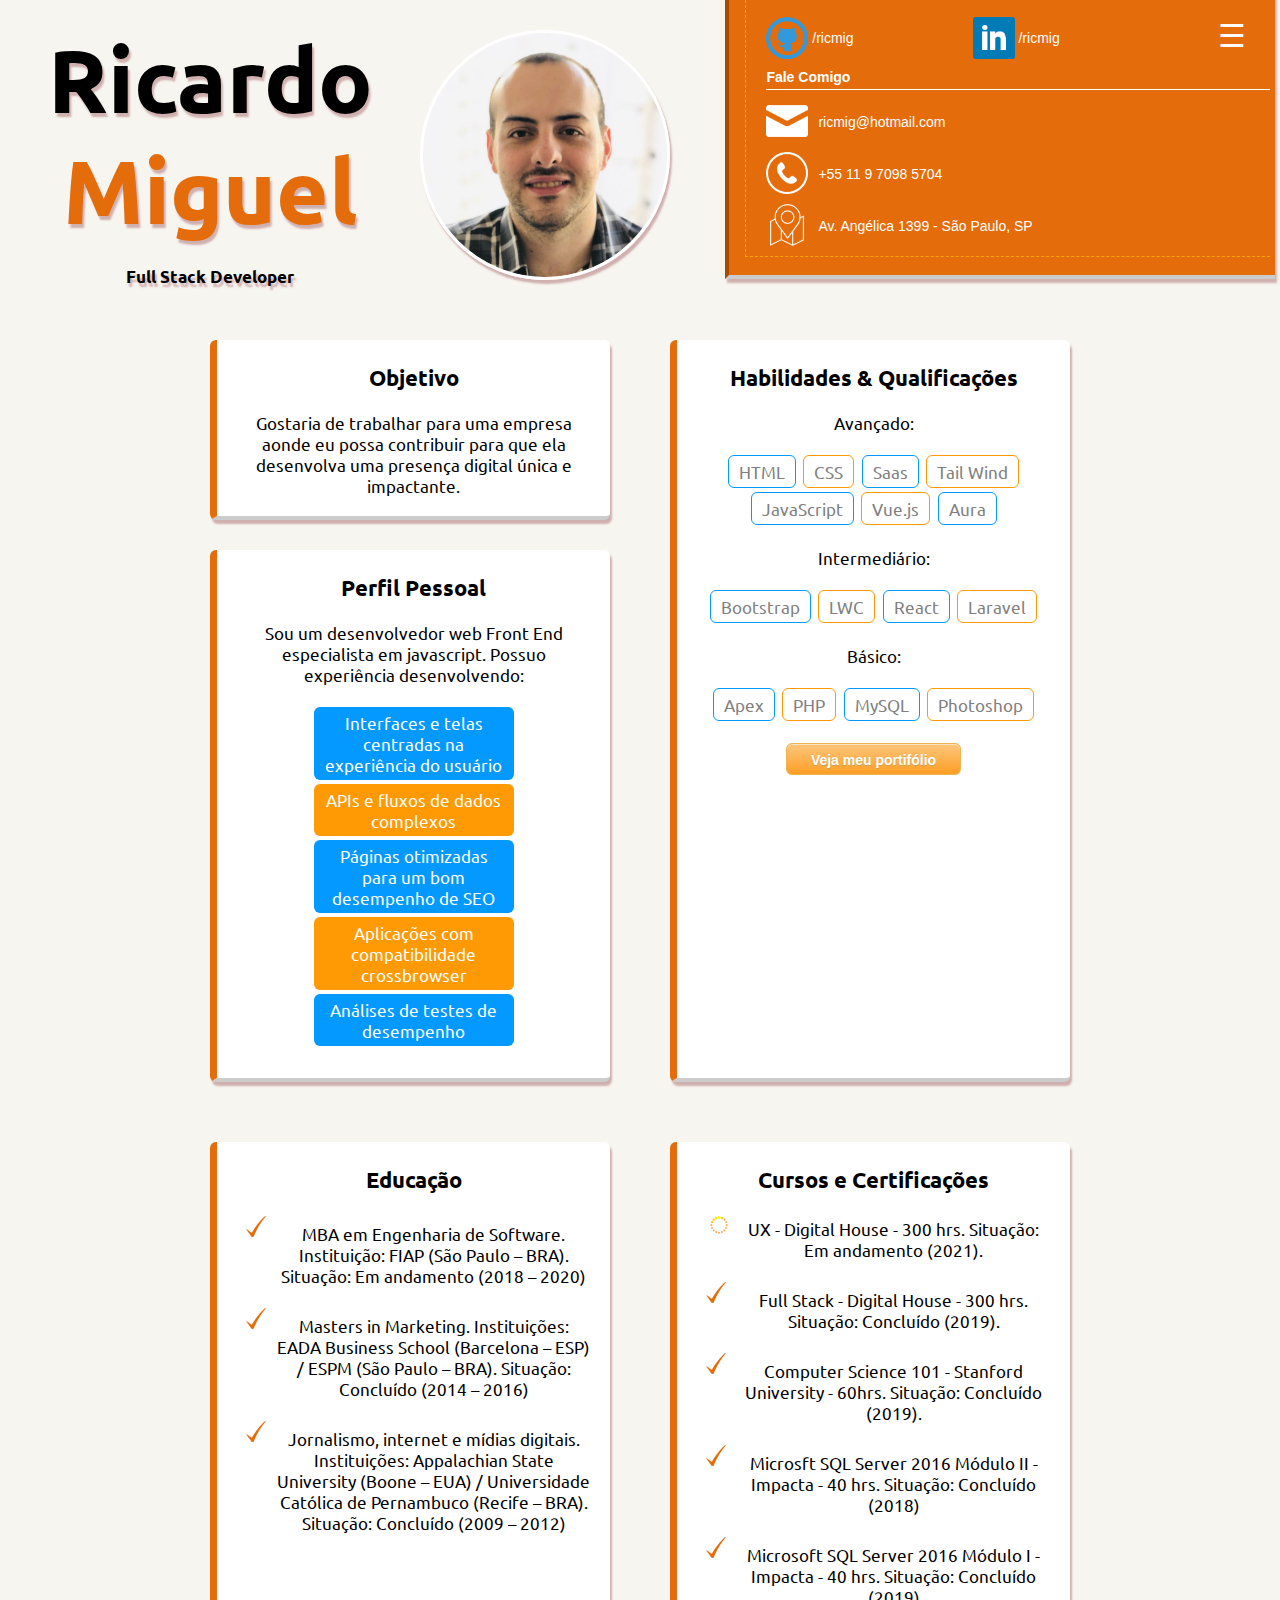
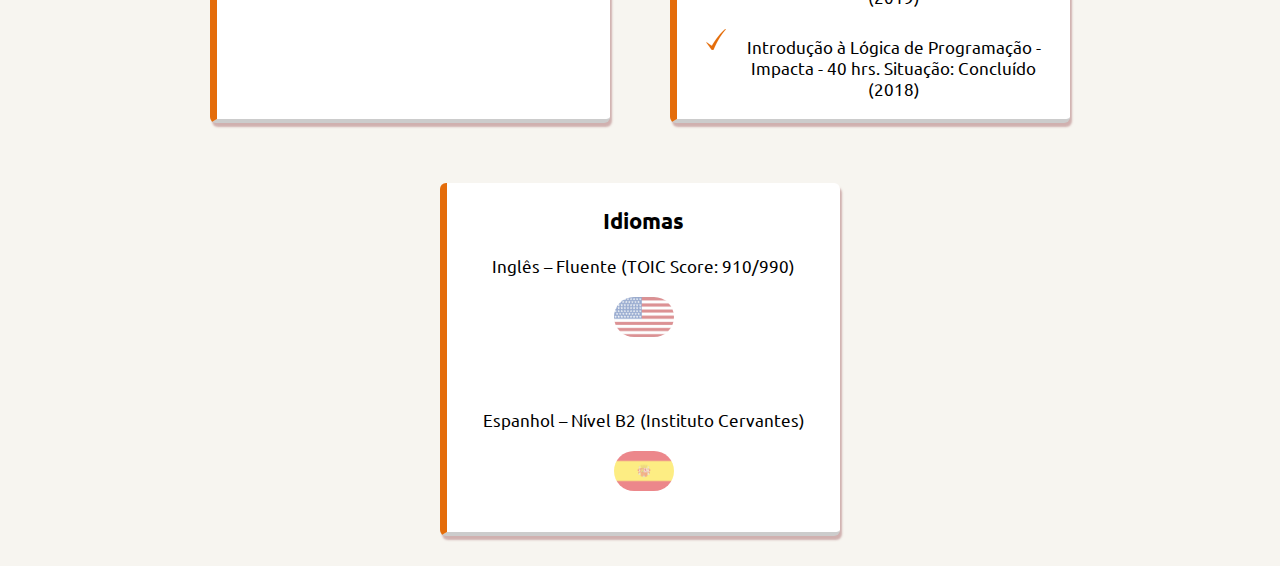
<file: index.html>
<!DOCTYPE html>
<html lang="en">

<head>
    <meta charset="UTF-8">
    <meta name="viewport" content="width=device-width, initial-scale=1.0">
    <meta http-equiv="X-UA-Compatible" content="ie=edge">
    <link rel="stylesheet" type="text/css" href="css/style.css">
    <link href="https://fonts.googleapis.com/css?family=Ubuntu" rel="stylesheet">
    <title>CV - Ricardo Baroni</title>
</head>

<body>
    <div class="container">
        <div class="cabeca">
            <div class=" laranja laranjabox1">
                <nav>
                    <div class="boxHeader">
                        <div class="conteudoHeader">

                            <a href="https://github.com/ricmig"><img src="img/face.png"
                                    alt="link para o github" height="42" width="42"></a>
                            <span>/ricmig</span>
                            <span class="linkedin">
                                <a href="https://www.linkedin.com/in/ricmig/"><img src="img/in.png"
                                        alt="link para o Linkedin" height="42" width="42"></a>
                                <span>/ricmig</span>
                            </span>
                            <button onclick="myFunction()" class="menu">&#9776;</button>
                        </div>
                        <h2 class="conteudoHeader">Fale Comigo</h2>
                        <div class="conteudoHeader"><img src="img/email-logo.png" alt="email" height="42"
                                width="42"><span class="textoHeader"><a
                                    href="mailto:ricardobaroni@outlook.com">ricmig@hotmail.com</a></span>
                        </div>

                        <div class="conteudoHeader"><img src="img/whatsapp.png" alt="email" height="42" width="42"><span
                                class="textoHeader"><a href="tel:11996706050">+55 11 9 7098 5704</a></span>
                        </div>
                        <div class="conteudoHeader"><img src="img/endereço.png" alt="email" height="42" width="42"><span
                                class="textoHeader"><a href=href="geo:124.028582,-29.201930" target="_blank">Av.
                                    Angélica
                                    1399 -
                                    São
                                    Paulo, SP</a></span>
                        </div>
                        <div class="drop-none">
                            <button onclick="myFunction2()" class="menu menudrop">&#x2718;</button>
                            <ul class="lista-drop">
                                <li class="myButton2"><a target="_blank" href="portolio.html" >Portifólio</a></li>
                                <li class="myButton2"><a href="historico.html">Experiências de Trabalho</a></li>
                                <li class="myButton2"><a target="_blank" href="https://drive.google.com/file/d/1NaOrubXm1czzyvezZHRX5cpW4ELYdK4T/view?usp=sharing" >Currículo em PDF<a></li>
                            </ul>
                        </div>

                    </div>

                </nav>

            </div>
            <div class="nameContainer">
                 <div class="section1 nomeRic">
                    <h1 class="ricardo">Ricardo <span>Miguel</span></h1>
                </div>
                <div class="section1 imageRic"><img class="foto" src="img/eu.png" alt="foto Ricardo Baroni" width="300px"></div>
            </div>
        
        </div>
        <div class="section2">
            <div class="h3-p">
                <h3 class="textoh3">Objetivo</h3>        
                <p class="textop">Gostaria de trabalhar para uma empresa aonde eu possa contribuir para que ela
                    desenvolva uma presença digital única e impactante.</p>
            </div>
            <div class="h3-p">
                <h3 class="textoh3">Perfil Pessoal</h3>
                <p class="textop"> Sou um desenvolvedor web Front End especialista em javascript. Possuo experiência desenvolvendo:</p>
                <ul class="skills">
                    <li>Interfaces e telas centradas na experiência do usuário</li>
                    <li>APIs e fluxos de dados complexos</li>
                    <li>Páginas otimizadas para um bom desempenho de SEO</li>
                    <li>Aplicações com compatibilidade crossbrowser</li>
                    <li>Análises de testes de desempenho</li>
                </ul>
            </div>
   
            <div class="h3-p">
                <h3 class="textoh3">Habilidades & Qualificações</h3>
                <p class="textop textohab">Avançado:</p>
                <ul class="skills2">
                    <li>HTML</li>
                    <li>CSS</li>
                    <li>Saas</li>
                    <li>Tail Wind</li>
                    <li>JavaScript</li>
                    <li>Vue.js</li>
                    <li>Aura</li>
                </ul>
                <p class="textop textohab">Intermediário:</p>
                <ul class="skills2">
                    <li>Bootstrap</li>
                    <li>LWC</li>
                    <li>React</li>
                    <li>Laravel</li>
                </ul>
                <p class="textop textohab">Básico:</p>
                <ul class="skills2">
                    <li>Apex</li>
                    <li>PHP</li>
                    <li>MySQL</li>
                    <li>Photoshop</li> 
                </ul>
                <p class="textop">
                    <button class="myButton"><a href="portolio.html">Veja meu portifólio</a></button>
                </p>
            </div>
            <div class="h3-p">
                <h3 class="textoh3">Educação</h3>
                <ul class="li-check">
                    <li class="textop">MBA em Engenharia de Software.
                        Instituição: FIAP (São Paulo – BRA).
                        Situação: Em andamento (2018 – 2020)
                    </li>

                    <li class="textop">Masters in Marketing.
                        Instituições: EADA Business School (Barcelona – ESP) / ESPM (São Paulo – BRA).
                        Situação: Concluído (2014 – 2016)</li>

                    <li class="textop">Jornalismo, internet e mídias digitais.
                        Instituições: Appalachian State University (Boone – EUA) / Universidade Católica de
                        Pernambuco
                        (Recife – BRA).
                        Situação: Concluído (2009 – 2012)</li>
                    </p>
            </div>
            <div class="h3-p">
                <h3 class="textoh3">Cursos e Certificações</h3>
                <ul class="li-check">
                    <li class="textop li-loading">UX - Digital House - 300 hrs. Situação: Em andamento
                        (2021).
                    </li>
                     <li class="textop">Full Stack - Digital House - 300 hrs. Situação: Concluído
                        (2019).
                    </li>
                    <li class="textop">Computer Science 101 - Stanford University - 60hrs. Situação: Concluído
                        (2019).
                    </li>
                    <li class="textop">Microsft SQL Server 2016 Módulo II - Impacta - 40 hrs. Situação:
                        Concluído
                        (2018)
                    </li>
                    <li class="textop">Microsoft SQL Server 2016 Módulo I - Impacta - 40 hrs. Situação:
                        Concluído
                        (2019)
                    </li>
                    <li class="textop">Introdução à Lógica de Programação - Impacta - 40 hrs. Situação:
                        Concluído
                        (2018)
                    </li>
                </ul>
            </div>
            <div class="h3-p idiomas">
                <h3 class="textoh3">Idiomas</h3>
                <p class="textop">Inglês – Fluente (TOIC Score: 910/990)<br><br><img src="img/eua.png" alt="email"
                        width="60px"></p><br><br>
                <p class="textop">Espanhol – Nível B2 (Instituto Cervantes)<br><br><img src="img/spain.png" alt="email"
                        width="60px"><br><br></p>
            </div>



        </div>


    </div>

    </div>
    <script type="text/javascript" src="script/script.js"></script>
</body>

</html>
</file>
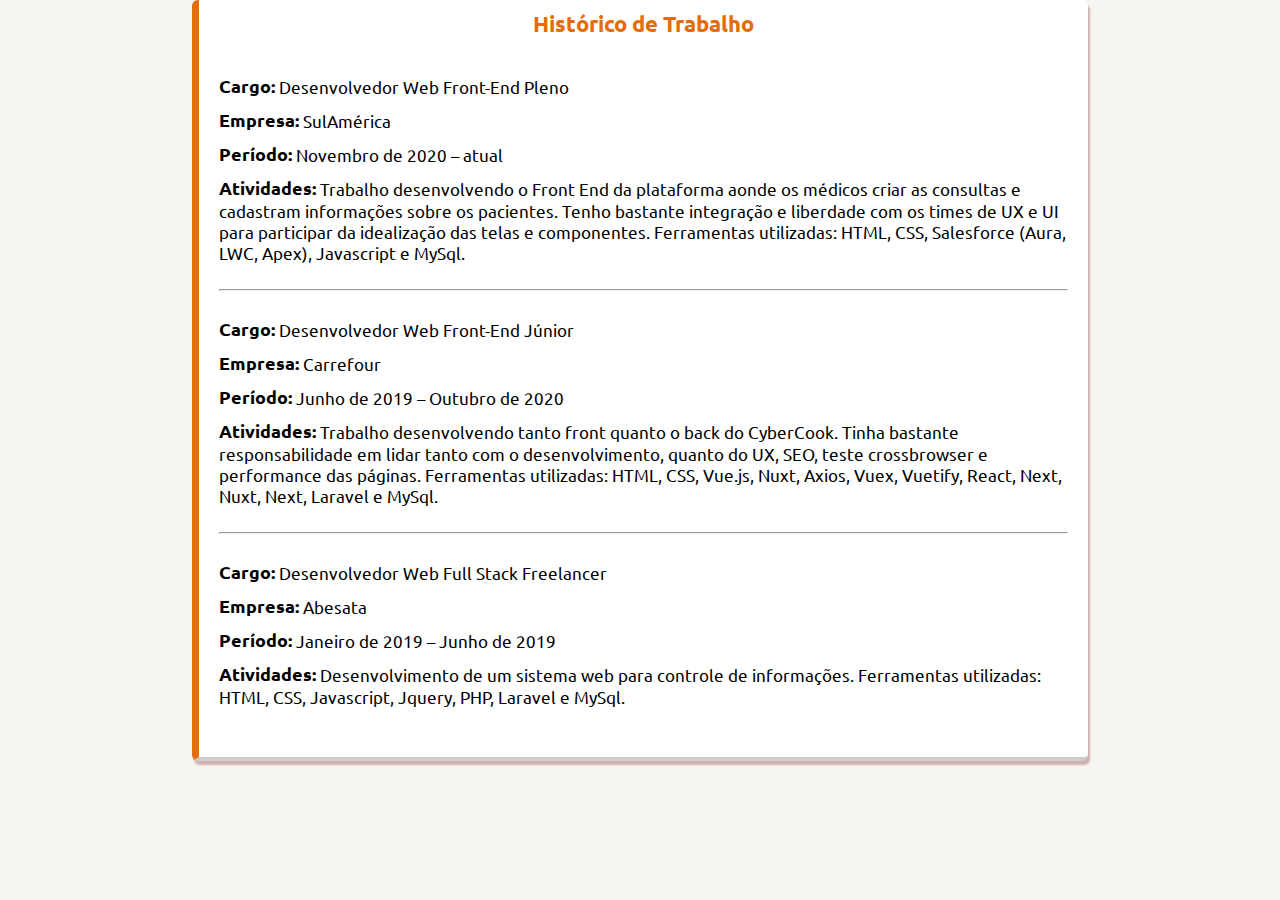
<file: historico.html>
<!DOCTYPE html>
<html lang="en">

<head>
    <meta charset="UTF-8">
    <meta name="viewport" content="width=device-width, initial-scale=1.0">
    <meta http-equiv="X-UA-Compatible" content="ie=edge">
    <link rel="stylesheet" type="text/css" href="css/style.css">
    <link href="https://fonts.googleapis.com/css?family=Ubuntu" rel="stylesheet">
    <title>CV - Ricardo Baroni</title>
</head>

<body>
    <div>
        <div class="h3-p historico">
            <h3 class="textoh3-historico">Histórico de Trabalho</h3>
            <div class="job">
                <br>
                <p style="margin:10px 0px;">
                    <span class="textoh4">Cargo:</span>
                    <span class="textop-job">Desenvolvedor Web Front-End Pleno</span>
                </p>
                <p style="margin:10px 0px;">
                    <span class="textoh4">Empresa:</span>
                    <span class="textop-job">SulAmérica</span>
                </p>
                
                 <p style="margin:10px 0px;">
                    <span class="textoh4">Período:</span>
                    <span class="textop-job">Novembro de 2020 – atual</span>
                </p>
                
                <p style="margin:10px 0px;">
                    <span class="textoh4">Atividades:</span>
                    <span class="textop-job">Trabalho desenvolvendo o Front End da plataforma aonde os médicos criar as consultas e cadastram informações sobre os pacientes. Tenho bastante integração e liberdade com os times de UX e UI para participar da idealização das telas e componentes. Ferramentas utilizadas: HTML, CSS, Salesforce (Aura, LWC, Apex), Javascript e MySql.</span>
                </p>
                <br>
                <hr>
                <br>
                <p style="margin:10px 0px;">
                    <span class="textoh4">Cargo:</span>
                    <span class="textop-job">Desenvolvedor Web Front-End Júnior</span>
                </p>
                <p style="margin:10px 0px;">
                    <span class="textoh4">Empresa:</span>
                    <span class="textop-job">Carrefour</span>
                </p>
                
                 <p style="margin:10px 0px;">
                    <span class="textoh4">Período:</span>
                    <span class="textop-job">Junho de 2019 – Outubro de 2020</span>
                </p>
                
                <p style="margin:10px 0px;">
                    <span class="textoh4">Atividades:</span>
                    <span class="textop-job">Trabalho desenvolvendo tanto front quanto o back do CyberCook. Tinha bastante responsabilidade em lidar tanto com o desenvolvimento, quanto do UX, SEO, teste crossbrowser e performance das páginas. Ferramentas utilizadas: HTML, CSS, Vue.js, Nuxt, Axios, Vuex, Vuetify, React, Next, Nuxt, Next,  Laravel e MySql.</span>
                </p>
                <br>
                <hr>
                <br>
                <p style="margin:10px 0px;">
                    <span class="textoh4">Cargo:</span>
                    <span class="textop-job">Desenvolvedor Web Full Stack Freelancer</span>
                </p>
                <p style="margin:10px 0px;">
                    <span class="textoh4">Empresa:</span>
                    <span class="textop-job">Abesata</span>
                </p>
                
                 <p style="margin:10px 0px;">
                    <span class="textoh4">Período:</span>
                    <span class="textop-job">Janeiro de 2019 – Junho de 2019</span>
                </p>
                
                <p style="margin:10px 0px;">
                    <span class="textoh4">Atividades:</span>
                    <span class="textop-job">Desenvolvimento de um sistema web para controle de informações. Ferramentas utilizadas: HTML, CSS, Javascript, Jquery, PHP, Laravel e MySql.</span>
                </p>
                <br>
                
                
               

      
            </div>
        </div>
    </div>
</body>

</html>
</file>
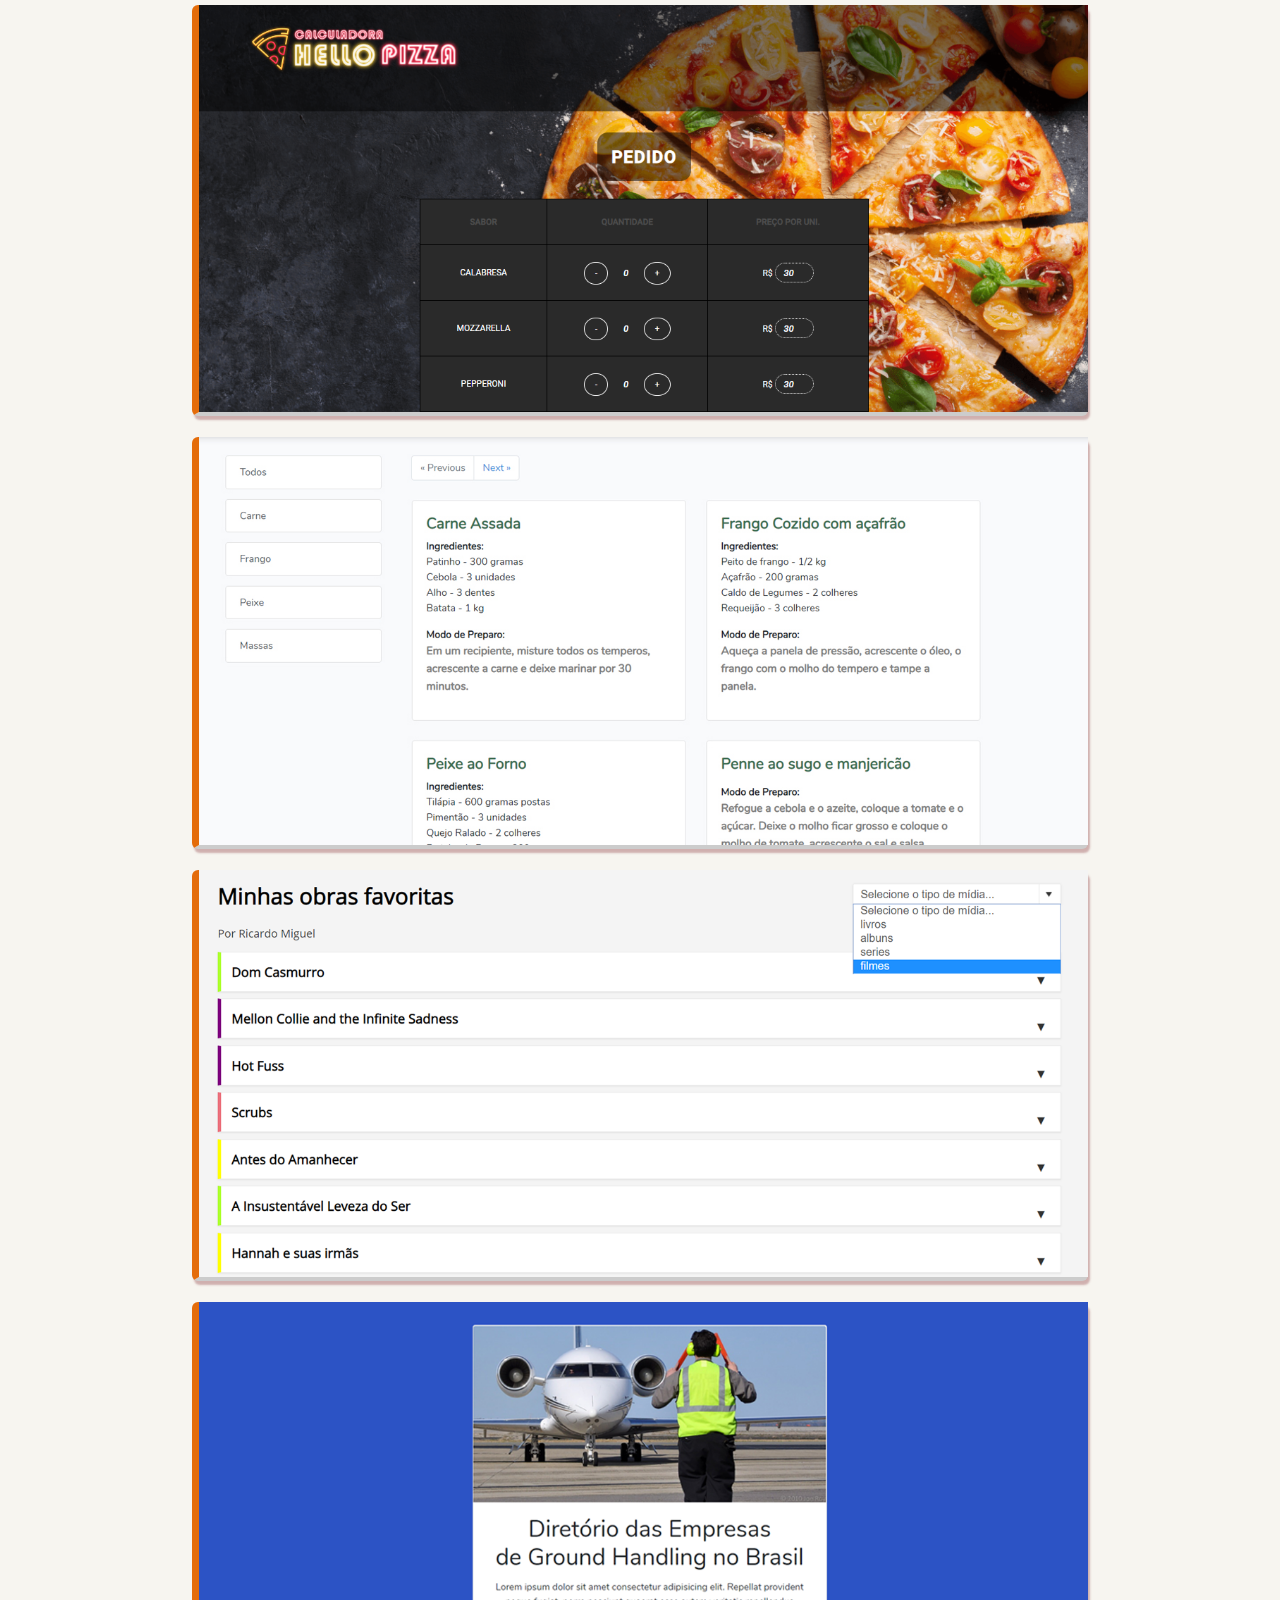
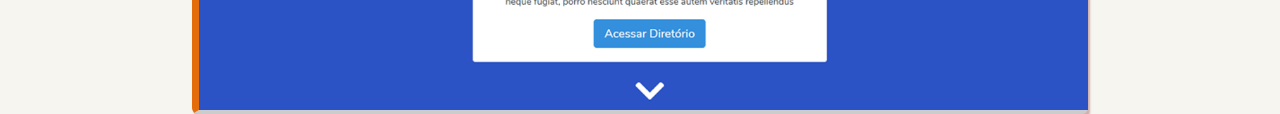
<file: portolio.html>
<!DOCTYPE html>
<html lang="en">

<head>
    <meta charset="UTF-8">
    <meta name="viewport" content="width=device-width, initial-scale=1.0">
    <meta http-equiv="X-UA-Compatible" content="ie=edge">
    <link rel="stylesheet" type="text/css" href="css/style.css">
    <link href="https://fonts.googleapis.com/css?family=Ubuntu" rel="stylesheet">
    <title>CV - Ricardo Baroni</title>
</head>
<body>
    <section class="container">
        <div id="port" class="h3-p historico flip">
            <a href="https://ricmig.github.io/calculadora-Hello-Pizza/">
            <img id="fotoHP" src="img/hello-pizza.png">
            </a>
        </div>
        <br>
        <div id="port" class="h3-p historico flip">
            <a href="http://cadastroreceitas.herokuapp.com/login">
            <img id="fotoHP" src="img/cadastrar-receita.jpg">
            </a>
        </div>
        <br>
        <div id="port" class="h3-p historico flip">
                <a href="https://ricmig.github.io/vue.js-minhasObras/">
                <img id="fotoHP" src="img/minhas-obras.png">
                </a>
            </div>
        <br>
        <div id="port" class="h3-p historico flip">
                <a href="https://www.youtube.com/watch?v=JJdqGxxhEGg">
                <img id="fotoHP" src="img/diretorio-esatas.png">
                </a>
            </div>

               
       
    </section>
</body>

</html>
</file>
<file: css/style.css>
* {
    box-sizing: border-box;
    margin:0px;
    vertical-align: middle;
    font-size:14px;
 }

 body{
    background: #f7f5f0;
 }

.laranja {
    background-color:#e46c0a;
    width: 100%;
    height:289px;
    color:white;
    font-family: sans-serif;
    max-width: 550px;
    height: 289px;
    margin:auto;
    border-bottom: 4px solid #ccc;
    border-left: 4px #a54b02 solid;
    box-shadow: 2px 4px 2px rgba(193, 150, 150, 0.72);
    -webkit-transition: all 1s ease;
    -moz-transition: all 1s ease;
    -o-transition: all 1s ease;
}

.laranja:hover {
    opacity: 1;
   
    /*Reflection*/
  
    /*Glow*/
   -webkit-box-shadow: 0px 0px 60px rgba(233, 121, 17, 0.8);
   -moz-box-shadow: 0px 0px 60px rgba(233, 121, 17,0.8);
   box-shadow: 0px 0px 60px rgba(233, 121, 17,0.8);
    
   }


}

main{
    width:100vw;
}

.nameContainer{
    display: flex;
    justify-content: space-evenly;
    flex-direction: row-reverse;
    align-items: center;
}

@media (max-width: 1170px)
{
.nameContainer{
    display: inline;
}
}

.menu{
    position: absolute;
    right:43px;
    border:none;
    width: 15px;
    background-color: transparent;
    font-size:31px;
    color:white;
    	cursor:pointer;
}


.laranja h2{
    padding-bottom:4px; 
    border-bottom: 0.5px white solid;
}

.lista-drop{
    list-style:none;
    padding:0px;
    display: flex;
    flex-direction: column;
    width: 100%;
    height: 100%;
    justify-content: space-around;
    align-items: center;
    }



.drop-none{
    display: none;
    position: absolute;
    background-color: #e46c0a;
    top: 7%;
    right: 0%;
    width: 97%;
    height: 91%;
}

    .menudrop{
    top: -11px;
    font-size: 1.5em;
    cursor:pointer;
}


a {
    text-decoration: none;
    color:white;
}

.textoHeader {
    padding-left: 10px;
}

.conteudoHeader{
    margin-bottom:10px;
    margin-left: 20px;
}

.boxHeader{
    position: relative;
    padding-top: 5%;
    left:-1%;
    border-left:1px orange dashed;
    border-bottom:1px orange dashed;
    margin-left:4%; 
    max-width: 530px;
    transition: .3s all;
}

.linkedin{
    position:relative;
    left:9vw;
}

.ricardo{
    margin:20px;
    padding:20px;
    font-size: 5em;
    font-family: 'Ubuntu', serif; 
    text-align: center;
    color:black;
    text-shadow: 2px 4px 2px rgba(193, 150, 150, 0.72);
    display: flex;
    flex-direction: column;
    align-items: center;
    margin-bottom: 30px;
}


.ricardo::after { 
    content: "Full Stack Developer";
    font-size:17px;
    padding:0px;
    margin:0px;
    display: flex;
    justify-content: center;
    margin-top: 20px;
      }

.ricardo span{
    color:#e46c0a;
    font-size: 1em;
    font-family: 'Ubuntu', serif; 
    text-align: center;
}

.section1{
    display: flex;
    flex-direction: column;
    align-items: center;
    margin-bottom: 30px;
    margin-top:30px;
}

.foto{
    border-radius: 50%;
    border: 3px solid white;
    transition: all .5s;
    box-shadow: 2px 4px 2px rgba(193, 150, 150, 0.72);
}

.foto:hover {
    transform: scale(1.2) rotate(5deg);
  }

.textoh3{
    padding-bottom: 0px;
    font-size:1.6em;
    color:black;
    font-family: 'Ubuntu', serif; 
    text-align: center;
    padding-top: 14px;

 
}

.h3-p{
    border-left:7px #e46c0a solid;
    margin: 11px auto;
    background: #fff;
    border-bottom: 4px solid #ccc;
    border-radius: 6px;
    padding-top: 10px;
    max-width: 500px;
    box-shadow: 2px 4px 2px rgba(193, 150, 150, 0.72);´
    -o-transition: all 1s ease;
    
}

.h3-p:hover {
    opacity: 1;
   
    /*Reflection*/
  
    /*Glow*/

   border-left: 7px #0399ff solid;

   }

.textop {
    margin:20px;
    color:black;
    font-family: -apple-system, BlinkMacSystemFont, 'Segoe UI', Roboto, Oxygen, Ubuntu, Cantarell, 'Open Sans', 'Helvetica Neue', sans-serif;
    font-size:1.2em;
    text-align: center;
}

.job{
    margin:10px 20px 0 20px;
}

.textop-job{
    color:black;
    font-family: -apple-system, BlinkMacSystemFont, 'Segoe UI', Roboto, Oxygen, Ubuntu, Cantarell, 'Open Sans', 'Helvetica Neue', sans-serif;
    font-size:1.2em;
}

.textoh4{
    padding-bottom: 0px;
    margin-bottom: -16px;
    font-size:1.3em;
    color:black;
    font-family: 'Ubuntu', serif; 
    text-align: left;
    font-weight:bold; 
  }


.li-check {
list-style-image: url('../img/check.png');
}

.li-loading {
    list-style-image: url('../img/loader.gif');
}

.textoh3-historico{
    padding-bottom: 0px;
    font-size:1.6em;
    color:#e46c0a;
    font-family: 'Ubuntu', serif; 
    text-align: center;
}

.li-job{
    list-style-type:circle;
}

li{
    color:black;
    font-family: -apple-system, BlinkMacSystemFont, 'Segoe UI', Roboto, Oxygen, Ubuntu, Cantarell, 'Open Sans', 'Helvetica Neue', sans-serif;
    font-size:1.2em;
    margin-right:5px; 
}

.container{
    display:flex;
    flex-direction: column;
}

.section2{
    margin:auto;
    flex-direction: column;
 
}


ul.skills {
    padding: 0;
    text-align: center;
    margin-bottom:30px;
   display: flex;
    flex-direction: column;
    align-items: center;
  }
  
  .skills li {
    border-radius: 6px;
    display: inline-block;
    background: #ff9904;
    color: white;
    padding: 5px 10px;
    margin: 2px;
    max-width:200px;
  }
  
  .skills li:nth-child(odd) {
    background: #0399ff;
  }

  ul.skills2 {
    padding: 0;
    text-align: center;
  }
  
  .skills2 li {
    border-radius: 6px;
    display: inline-block;
    border: 0.5px #ff9904 solid;
    color: gray;
    padding: 5px 10px;
    margin: 2px;
  }
  
  .skills2 li:nth-child(odd) {
    border: 1px #0399ff solid;
  }

  

   .myButton {
	-moz-box-shadow:inset 0px 1px 0px 0px #fce2c1;
	-webkit-box-shadow:inset 0px 1px 0px 0px #fce2c1;
	box-shadow:inset 0px 1px 0px 0px #fce2c1;
	background:-webkit-gradient(linear, left top, left bottom, color-stop(0.05, #ffc477), color-stop(1, #fb9e25));
	background:-moz-linear-gradient(top, #ffc477 5%, #fb9e25 100%);
	background:-webkit-linear-gradient(top, #ffc477 5%, #fb9e25 100%);
	background:-o-linear-gradient(top, #ffc477 5%, #fb9e25 100%);
	background:-ms-linear-gradient(top, #ffc477 5%, #fb9e25 100%);
	background:linear-gradient(to bottom, #ffc477 5%, #fb9e25 100%);
	filter:progid:DXImageTransform.Microsoft.gradient(startColorstr='#ffc477', endColorstr='#fb9e25',GradientType=0);
	background-color:#ffc477;
	-moz-border-radius:6px;
	-webkit-border-radius:6px;
	border-radius:6px;
	border:1px solid #eeb44f;
	display:inline-block;
	cursor:pointer;
	color:#ffffff;
	font-family:Arial;
	font-size:15px;
	font-weight:bold;
	padding:6px 24px;
	text-decoration:none;
	text-shadow:0px 1px 0px #cc9f52;
}
.myButton:hover {
	background:-webkit-gradient(linear, left top, left bottom, color-stop(0.05, #fb9e25), color-stop(1, #ffc477));
	background:-moz-linear-gradient(top, #fb9e25 5%, #ffc477 100%);
	background:-webkit-linear-gradient(top, #fb9e25 5%, #ffc477 100%);
	background:-o-linear-gradient(top, #fb9e25 5%, #ffc477 100%);
	background:-ms-linear-gradient(top, #fb9e25 5%, #ffc477 100%);
	background:linear-gradient(to bottom, #fb9e25 5%, #ffc477 100%);
	filter:progid:DXImageTransform.Microsoft.gradient(startColorstr='#fb9e25', endColorstr='#ffc477',GradientType=0);
	background-color:#fb9e25;
}
.myButton:active {
	position:relative;
	top:1px;
}

.myButton2 {

	-moz-border-radius:6px;
	-webkit-border-radius:6px;
	border-radius:6px;
	border:1px solid #fb9e25;
	display:inline-block;
	cursor:pointer;
	color:#ffffff;
	font-family:Arial;
	font-size:15px;
	font-weight:bold;
    width: 100%;
    padding: 13px;
    text-align: center;
    text-decoration: none;
    text-shadow:0px 1px 0px #528ecc;
}

.myButton2:hover {
	background:-webkit-gradient(linear, left top, left bottom, color-stop(0.05, #378de5), color-stop(1, #79bbff));
	background:-moz-linear-gradient(top, #378de5 5%, #79bbff 100%);
	background:-webkit-linear-gradient(top, #378de5 5%, #79bbff 100%);
	background:-o-linear-gradient(top, #378de5 5%, #79bbff 100%);
	background:-ms-linear-gradient(top, #378de5 5%, #79bbff 100%);
	background:linear-gradient(to bottom, #378de5 5%, #79bbff 100%);
	filter:progid:DXImageTransform.Microsoft.gradient(startColorstr='#378de5', endColorstr='#79bbff',GradientType=0);
	background-color:#378de5;
}
.myButton2:active {
	position:relative;
	top:1px;
}

.idiomas img{
    opacity: 0.5;
    border-radius: 30px;
}

.historico{
    padding-bottom: 24px;
    
}

#fotoHP{
    width:100%;
}

#port{
    padding-bottom: 0px;
    padding-top: 0px;
    margin-top: 5px;
}

@media (min-width: 1025px) {
    .laranja{
        margin-top:-10px;
        margin-left:5px;
        margin-right:5px;
     }
    
    .cabeca{
        display:flex;
        flex-direction: row-reverse;
        justify-content: space-between;   
    }
	
.cabeca a{
 width:100%;
    }

    .h3-p{
        width:400px;
        margin:30px;
    }
    
    .section2{
        display:flex;
        flex-direction: row;
        flex-wrap:wrap; 
        justify-content: center;
        flex-grow:1;
    }
    
    .historico{
       width:500px;
    }

    .nomeRic{
        order:2;
        margin:0px;
        padding:0px;
        font-size: 18px;
    }

    .foto{
        width: 250px;
    }

    .ricardo{
        margin:-2px;
        padding:0px;
    }

    .historico{
        padding-bottom: 24px;
        margin: auto;
        padding-bottom: 24px;
        max-width: none;
        width: 70vw;

    }
  
}
</file>
